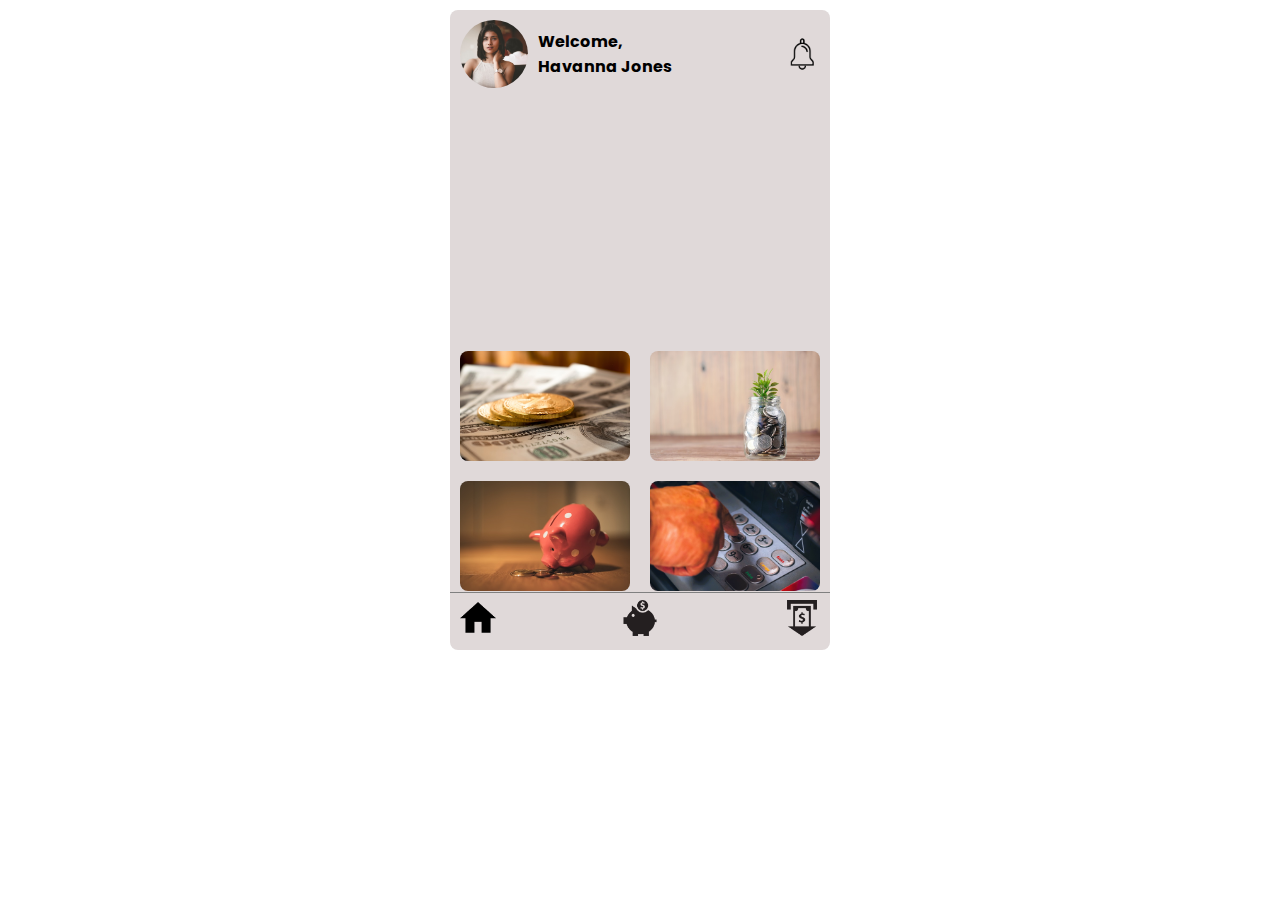
<file: index.html>
<!DOCTYPE html>
<html lang="en">
<head>
    <meta charset="UTF-8">
    <meta name="viewport" content="width=device-width, initial-scale=1.0">
    <link rel="stylesheet" href="/home.css">
    <title>Transaction App</title>
</head>
<body>
    <div class="phone">
        <div class="phone-top">
            <div class="left">
                <div class="dp"></div>
                <div class="detail">Welcome, <br> Havanna Jones</div>
            </div>
            <div class="right"></div>
        </div>
        <div class="phone-content">
            <div class="carousel"></div>
            <div class="images">
                <div class="imgs" style="background-image: url(/images/dmytro-demidko-eBWzFKahEaU-unsplash.jpg);"></div>
                <div class="imgs" style="background-image: url(/images/towfiqu-barbhuiya-joqWSI9u_XM-unsplash.jpg);"></div>
                <div class="imgs" style="background-image: url(/images/andre-taissin-5OUMf1Mr5pU-unsplash.jpg);"></div>
                <div class="imgs" style="background-image: url(./images/eduardo-soares-7I5A7630GpY-unsplash.jpg);"></div>
            </div>
        </div>
        <div class="phone-bottom">
            <div class="button"><a href="index.html"><img src="./images/icons/326656_home_icon.png" alt="" style="width: 36px; height: 36px;"></a></div>
            

            <div class="button"><a href="deposit.html"><img src="./images/icons/4171946_cash_deposit_money_piggybank_savings_icon.png" alt="deposit" style="width: 36px; height: 36px;"></a></div>

            <div class="button"><a href="withdraw.html"><img src="./images/icons/4168567_withdrawal_atm_cash_dollar_finance_icon.png" alt="withdraw" style="width: 36px; height: 36px;"></a></div>

        </div>
    </div>

  <script src="./function.js"></script>
</body>
</html>
</file>
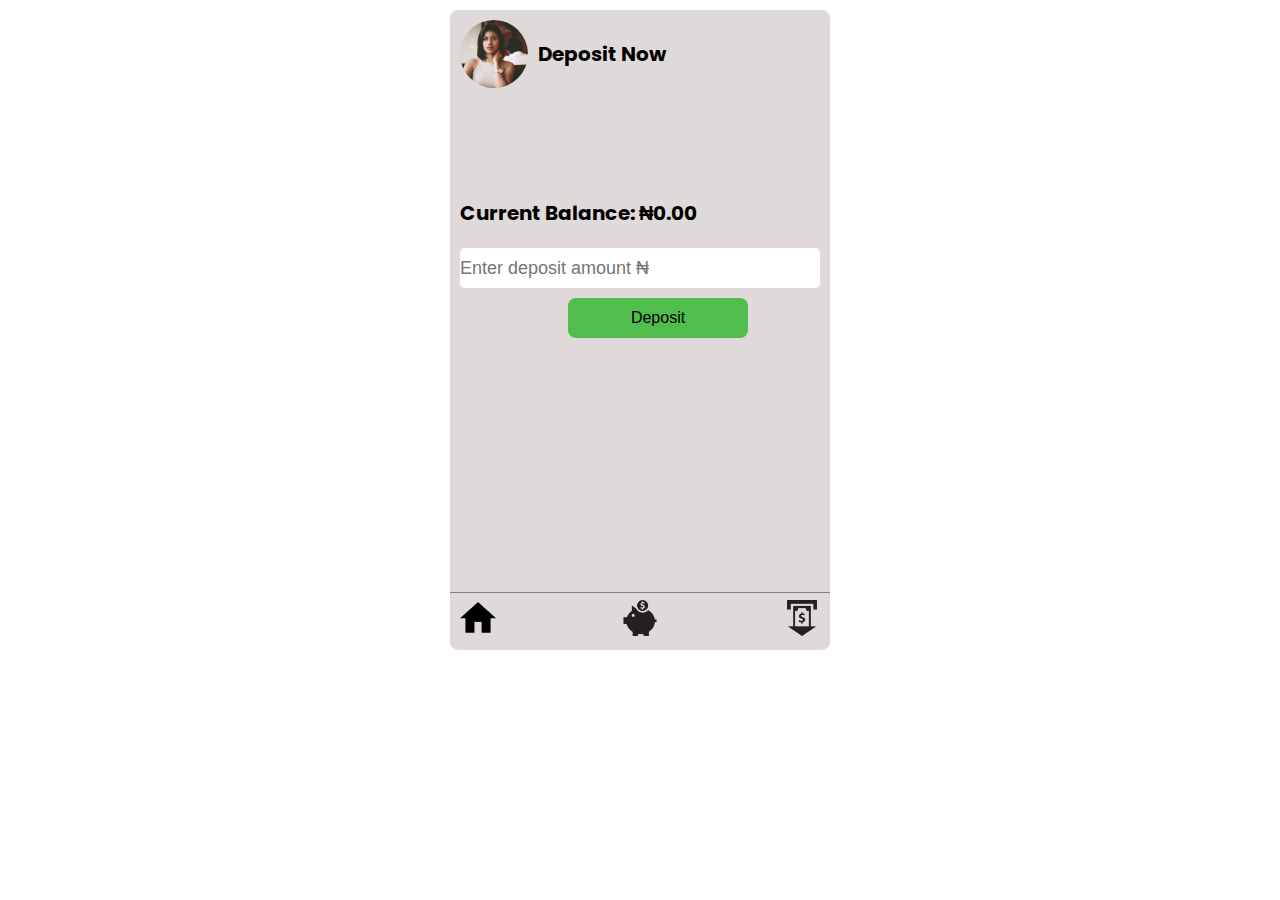
<file: deposit.html>
<!DOCTYPE html>
<html lang="en">
<head>
    <meta charset="UTF-8">
    <meta name="viewport" content="width=device-width, initial-scale=1.0">
    <link rel="stylesheet" href="./depo.css">
    <title>Deposit</title>
</head>
<body>
    <div class="phone">
        <div class="phone-top">
            <div class="phone-top">
            <div class="left">
                <div class="dp"></div>
                <div class="detail">Deposit Now </div>
            </div>
        </div>
    </div>
    <div class="phone-content">
        <!-- <h2>Amount to deposit:</h2> -->
        
        <p>Current Balance: ₦<span id="balance">0.00</span></p>
    
        <input id="deposit" placeholder="Enter deposit amount ₦">
        <button onclick="addDeposit()"><a href="account.html"></a>Deposit</button >
        
        
    </div>
    <div class="phone-bottom">
        <div class="button"><a href="index.html"><img src="./images/icons/326656_home_icon.png" alt="button" style="width: 36px; height: 36px;"></a></div>


        <div class="button"><a href="deposit.html"><img src="./images/icons/4171946_cash_deposit_money_piggybank_savings_icon.png" alt="deposit" style="width: 36px; height: 36px;"></a></div>


        <div class="button"><a href="withdraw.html"><img src="./images/icons/4168567_withdrawal_atm_cash_dollar_finance_icon.png" alt="withdraw" style="width: 36px; height: 36px;"></a></div>
    </div>

</div>
  <script src="./function.js"></script>
</body>
</html>
</file>
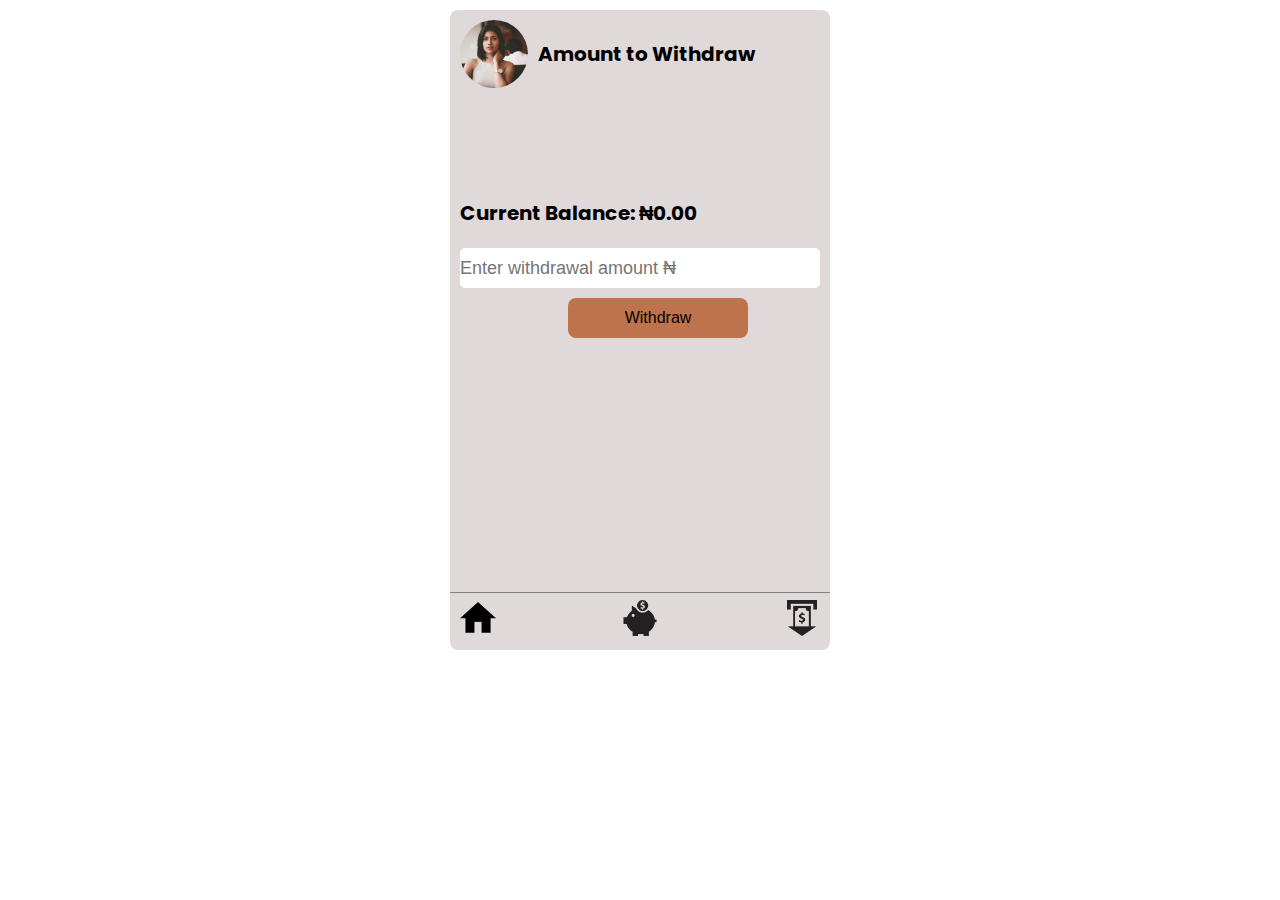
<file: withdraw.html>
<!DOCTYPE html>
<html lang="en">
<head>
    <meta charset="UTF-8">
    <meta name="viewport" content="width=device-width, initial-scale=1.0">
    <link rel="stylesheet" href="/withdraw.css">
    <title>Withdraw</title>
</head>
<body>
    <div class="phone">
        <div class="phone-top">
            <div class="phone-top">
            <div class="left">
                <div class="dp"></div>
                <div class="detail">Amount to 
                    Withdraw
                </div>
            </div>
        </div>
    </div>
    <div class="phone-content">
        <!-- <h2>Amount to Withdraw:</h2> -->

            <p>Current Balance: ₦<span id="balance">0.00</span></p>

        <input id="withdraw" placeholder="Enter withdrawal amount ₦">
        <button onclick="makeWithdrawal()">Withdraw</button>

    </div>
    <div class="phone-bottom">
        <div class="button"><a href="index.html"><img src="./images/icons/326656_home_icon.png" alt="button" style="width: 36px; height: 36px;"></a></div>


        <div class="button"><a href="deposit.html"><img src="./images/icons/4171946_cash_deposit_money_piggybank_savings_icon.png" alt="deposit" style="width: 36px; height: 36px;"></a></div>


        <div class="button"><a href="withdraw.html"><img src="./images/icons/4168567_withdrawal_atm_cash_dollar_finance_icon.png" alt="withdraw" style="width: 36px; height: 36px;"></a></div>
    </div>

</div>
  <script src="./function.js"></script>
</body>
</html>
</file>
<file: home.css>
@import url('https://fonts.googleapis.com/css2?family=Poppins&family=Roboto:wght@100&family=Rubik&family=Sanchez&display=swap');
* {
    margin: 0;
    padding: 0;
    box-sizing: border-box;
}

body {

   display: flex;
   justify-content: center;

   
}

.phone {
    border-radius: 8px;
    width: 380px;
    height: 640px;
    margin-top: 10px;
    padding: 10px 10px 10px 10px;
    background-color: rgb(224, 217, 217);
    
}

.phone .phone-top {
    width: 360px;
    height: 68px;
    display: flex;
    justify-content: space-between;

}

.phone-top .left {
    height: 68px;
    display: flex;
    justify-content: space-between;
}

.left .dp{
    width: 68px;
    height: 68px;
    border-radius: 50%;
    background-image: url(/images/dp.jpg);
    background-size: cover;
    background-repeat: no-repeat;
    background-position: center;
    
}

.left .detail{
    word-wrap:break-word;
    align-self: center;
    margin-left: 10px;
    font-weight: bold;
    font-family: 'Poppins', sans-serif;
    font-weight: bold;
}

.right {
    width: 36px;
    height: 36px;
    border-radius: 50%;
    align-self: center;
    background-image: url(/images/Bell.png);
    background-size: cover;
    background-repeat: no-repeat;
    background-position: center;
   
}

.phone-content {
    width: 360px;
    height: 494px;
    margin-top: 10px;
}

.phone-content .carousel {
    width: 360px;
    height: 237px;
    border-radius: 8px;
    animation-duration: 20s;
    animation-name: images;
    animation-iteration-count: infinite;
    background-size: cover;
}

.phone-content .images {
    width: 360px;
    height: 238px;
    margin-top: 16px;
    display: grid;
    grid-template-columns: repeat(2, 2fr);
    gap: 20px;
    border-radius: 8px;
}

.images .imgs {
    width: 170px;
    height: 110px;
    border-radius: 8px;
    background-size: cover;
    background-repeat: no-repeat;
}

.phone-bottom {
    width: 380px;
    height: 56px;
    display: flex;
    justify-content: space-between;
    position: relative;
    right: 10px;
    border-top: 1px solid grey;
    font-family: 'Poppins', sans-serif;
    font-size: small;
    font-weight: bold;
    align-items: center;
    padding-left: 10px;
    padding-right: 10px;
}





@keyframes images {
0% {background-image: url(./images/andre-taissin-5OUMf1Mr5pU-unsplash.jpg);}

25% { background-image: url(./images/dmytro-demidko-eBWzFKahEaU-unsplash.jpg);}

50% { background-image: url(./images/etienne-martin-2_K82gx9Uk8-unsplash.jpg);}

75% {background-image: url(./images/towfiqu-barbhuiya-joqWSI9u_XM-unsplash.jpg);}

100% {
    background-image: url(./images/eduardo-soares-7I5A7630GpY-unsplash.jpg);
}

}
</file>
<file: depo.css>
@import url('https://fonts.googleapis.com/css2?family=Poppins&family=Roboto:wght@100&family=Rubik&family=Sanchez&display=swap');

* {
    margin: 0;
    padding: 0;
    box-sizing: border-box;
}

body {

   display: flex;
   justify-content: center;

   
}

.phone {
    border-radius: 8px;
    width: 380px;
    height: 640px;
    padding: 10px 10px 10px 10px;
    margin-top: 10px;
    background-color: rgb(224, 217, 217);
    
}

.phone .phone-top {
    width: 360px;
    height: 68px;
    display: flex;
    justify-content: space-between;

}

.phone-top .left {
    height: 68px;
    display: flex;
    justify-content: space-between;
}

.left .dp{
    width: 68px;
    height: 68px;
    border-radius: 50%;
    background-image: url(/images/dp.jpg);
    background-size: cover;
    background-repeat: no-repeat;
    background-position: center;
    
}

.left .detail{
    word-wrap:break-word;
    align-self: center;
    margin-left: 10px;
    font-weight: bold;
    font-family: 'Poppins', sans-serif;
    font-weight: bold;
    font-size: 20px;
}

.phone-content {
    width: 360px;
    height: 494px;
    margin-top: 10px;
    padding-top: 100px;
    justify-content: center;
}

.phone-content p{
    font-family: 'Poppins', sans-serif;
    font-size: 20px;
    font-weight: bold;
}

.phone-content #deposit{
   height: 40px;
    width: 100%;
    border-radius: 5px;
    margin-top: 20px;
    border: none;
    font-size: large;
}

.phone-content button {
    margin-top: 10px;
    height: 40px;
    width: 20vh;
    border: none;
    border-radius: 8px;
    align-self:center;
    font-size: medium;
    background-color: rgba(16, 176, 11, 0.685);
    cursor: pointer;
    position: relative;
    left: 30%;  
}

.phone-content button:hover{
    background-color: rgba(16, 136, 16, 0.265);
}

.phone-bottom {
    width: 380px;
    height: 56px;
    display: flex;
    justify-content: space-between;
    position: relative;
    right: 10px;
    border-top: 1px solid grey;
    font-family: 'Poppins', sans-serif;
    font-size: small;
    font-weight: bold;
    align-items: center;
    padding-left: 10px;
    padding-right: 10px;
}
</file>
<file: withdraw.css>
@import url('https://fonts.googleapis.com/css2?family=Poppins&family=Roboto:wght@100&family=Rubik&family=Sanchez&display=swap');

* {
    margin: 0;
    padding: 0;
    box-sizing: border-box;
}

body {

   display: flex;
   justify-content: center;

   
}

.phone {
    border-radius: 8px;
    width: 380px;
    height: 640px;
    padding: 10px 10px 10px 10px;
    margin-top: 10px;
    background-color: rgb(224, 217, 217);
    
}

.phone .phone-top {
    width: 360px;
    height: 68px;
    display: flex;
    justify-content: space-between;

}

.phone-top .left {
    height: 68px;
    display: flex;
    justify-content: space-between;
}

.left .dp{
    width: 68px;
    height: 68px;
    border-radius: 50%;
    background-image: url(/images/dp.jpg);
    background-size: cover;
    background-repeat: no-repeat;
    background-position: center;
    
}

.left .detail{
    word-wrap:break-word;
    align-self: center;
    margin-left: 10px;
    font-weight: bold;
    font-family: 'Poppins', sans-serif;
    font-weight: bold;
    font-size: 20px;
}

.phone-content {
    width: 360px;
    height: 494px;
    margin-top: 10px;
    padding-top: 100px;
    justify-content: center;
}

.phone-content p{
    font-family: 'Poppins', sans-serif;
    font-size: 20px;
    font-weight: bold;
}

.phone-content #withdraw{
   height: 40px;
    width: 100%;
    border-radius: 5px;
    margin-top: 20px;
    border: none;
    font-size: large;
}

.phone-content button {
    margin-top: 10px;
    height: 40px;
    width: 20vh;
    border: none;
    border-radius: 8px;
    align-self:center;
    font-size: medium;
    background-color: rgba(176, 69, 11, 0.685);
    cursor: pointer;
    position: relative;
    left: 30%;  
}

.phone-content button:hover{
    background-color: rgba(136, 112, 16, 0.265);
}


.phone-bottom {
    width: 380px;
    height: 56px;
    display: flex;
    justify-content: space-between;
    position: relative;
    right: 10px;
    border-top: 1px solid grey;
    font-family: 'Poppins', sans-serif;
    font-size: small;
    font-weight: bold;
    align-items: center;
    padding-left: 10px;
    padding-right: 10px;
}
</file>
